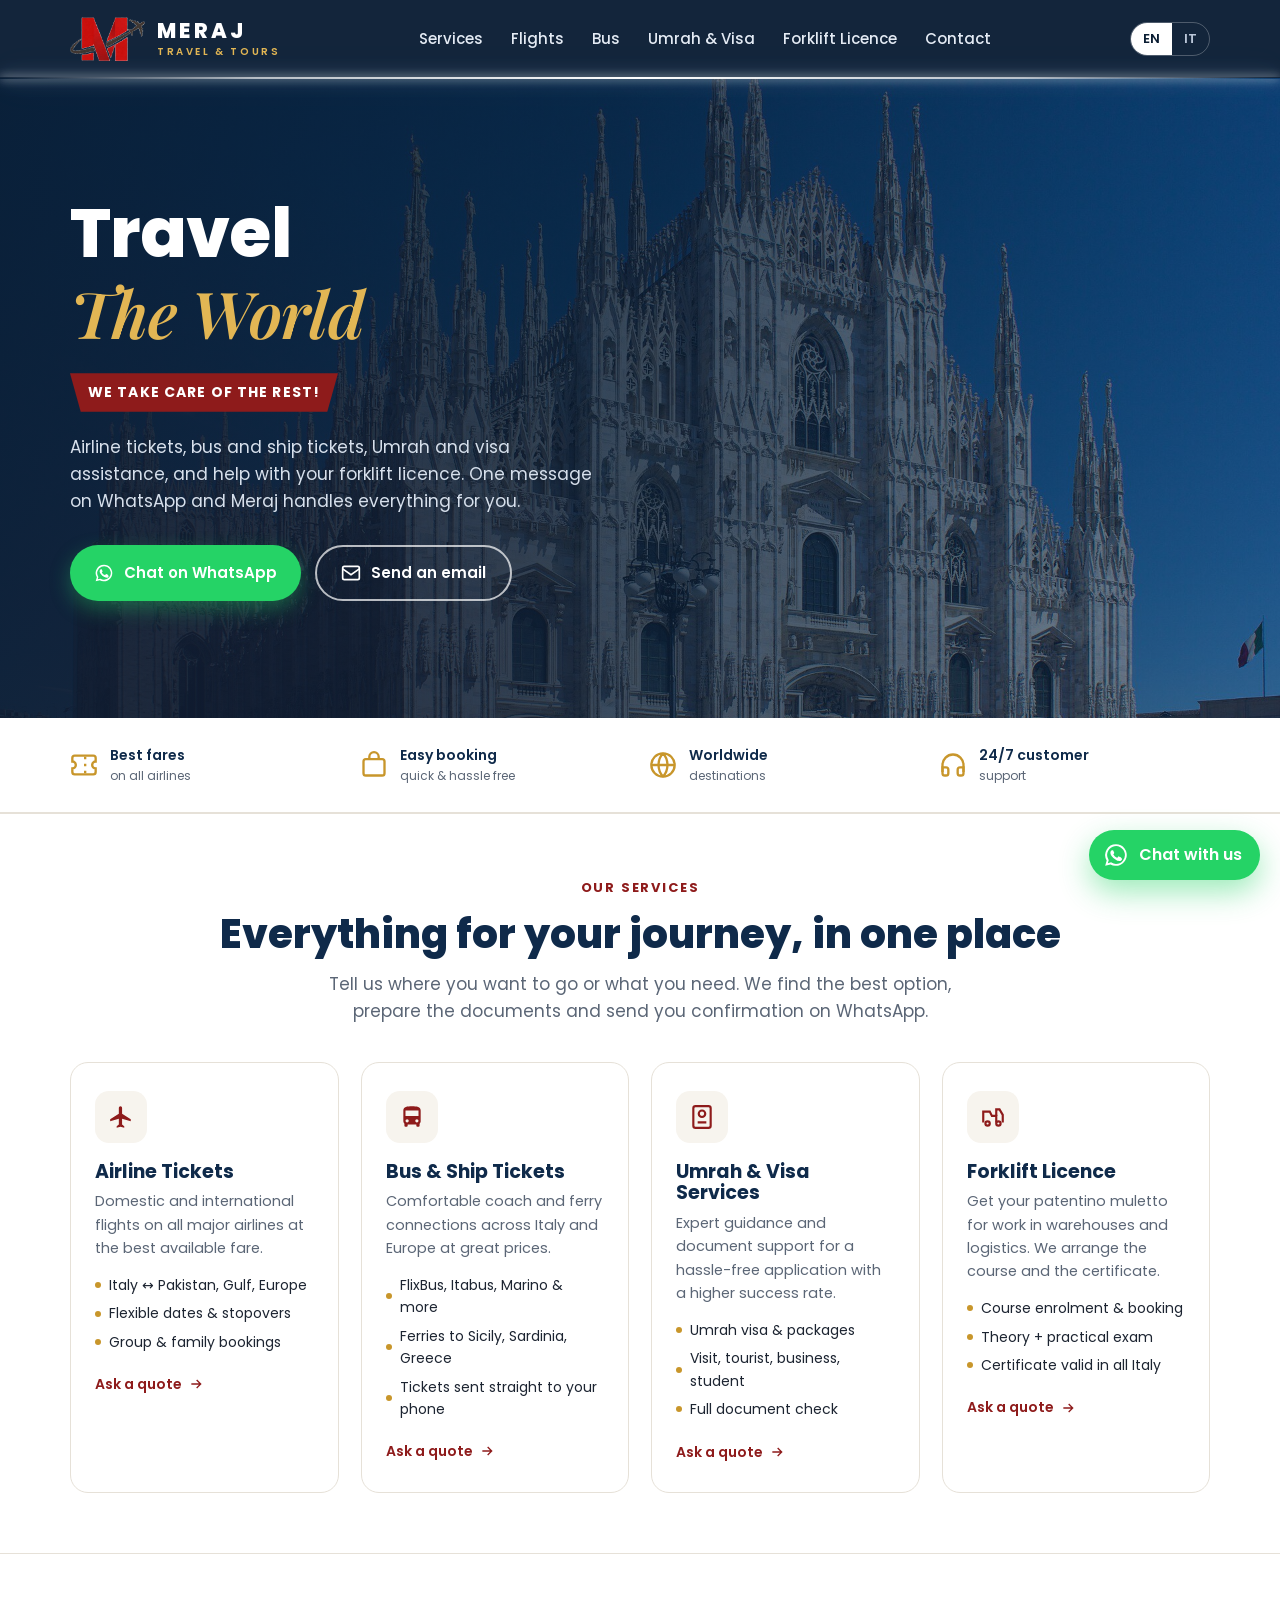
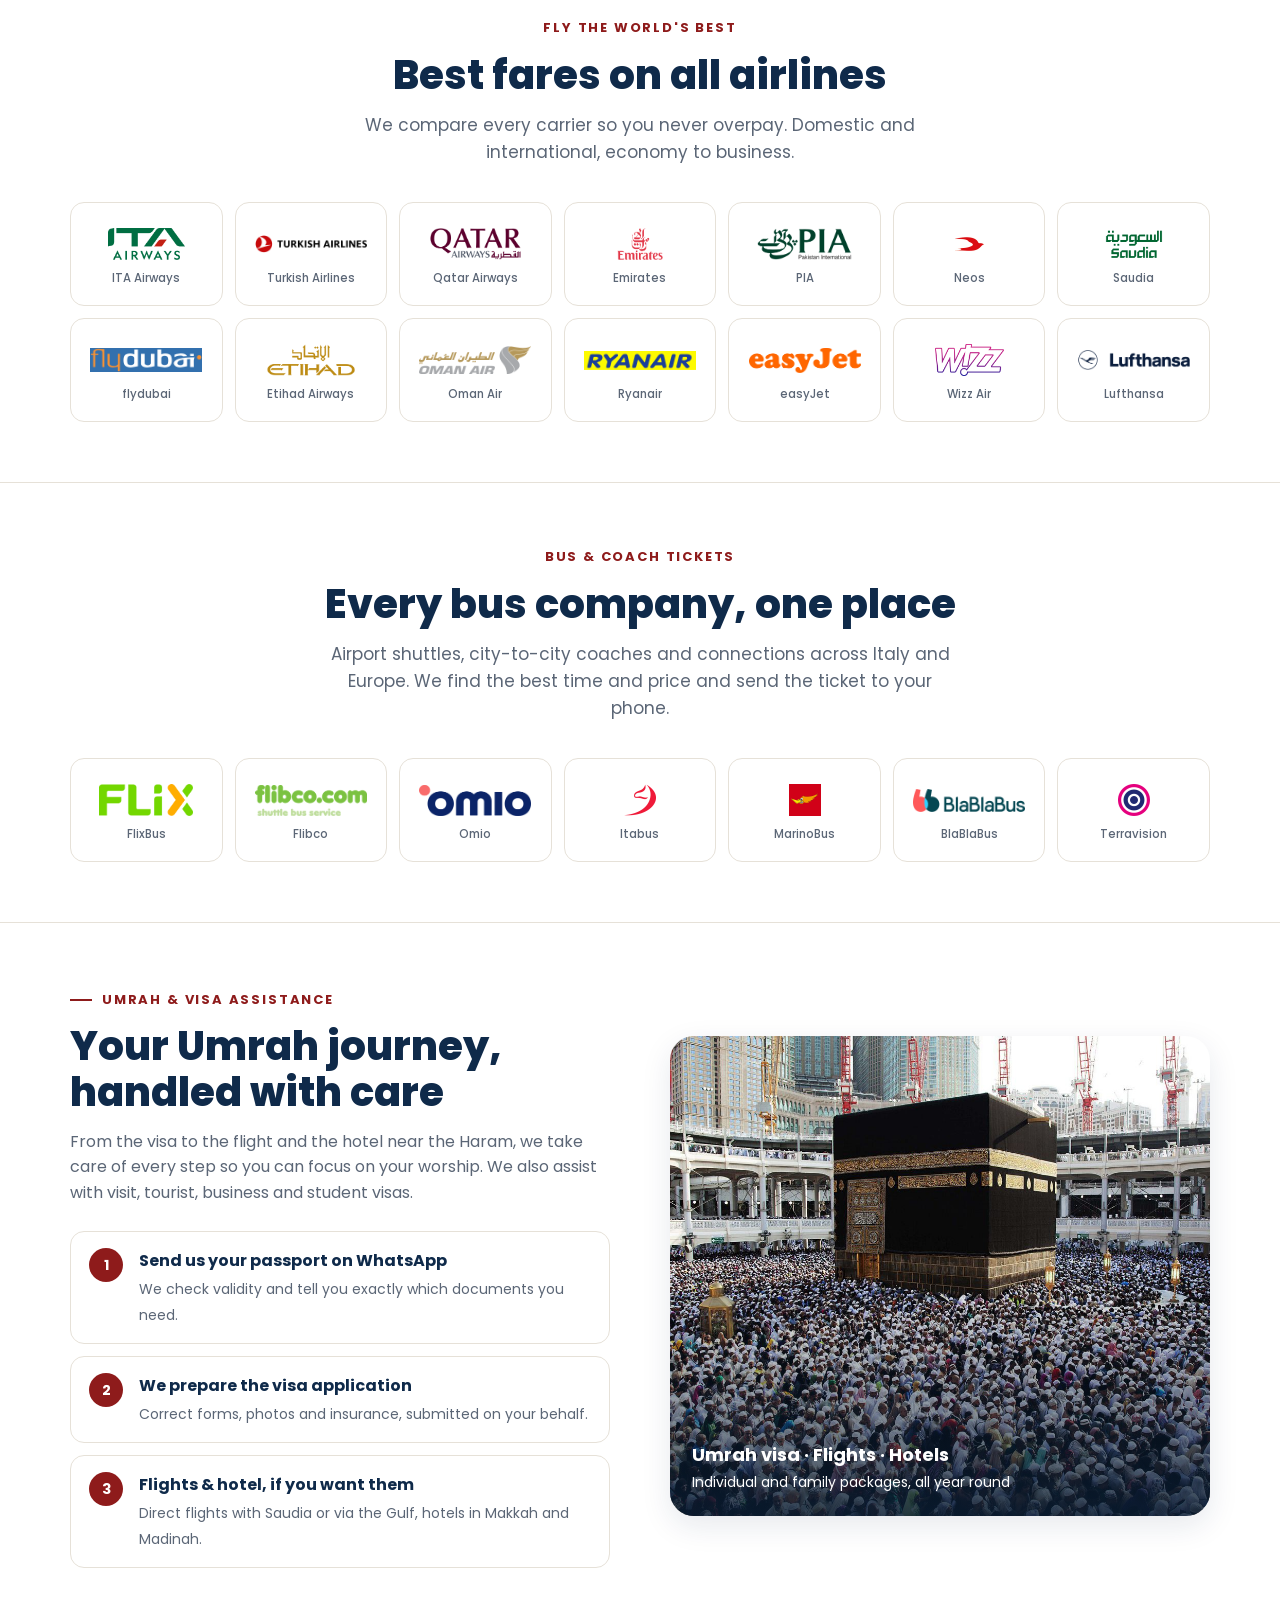
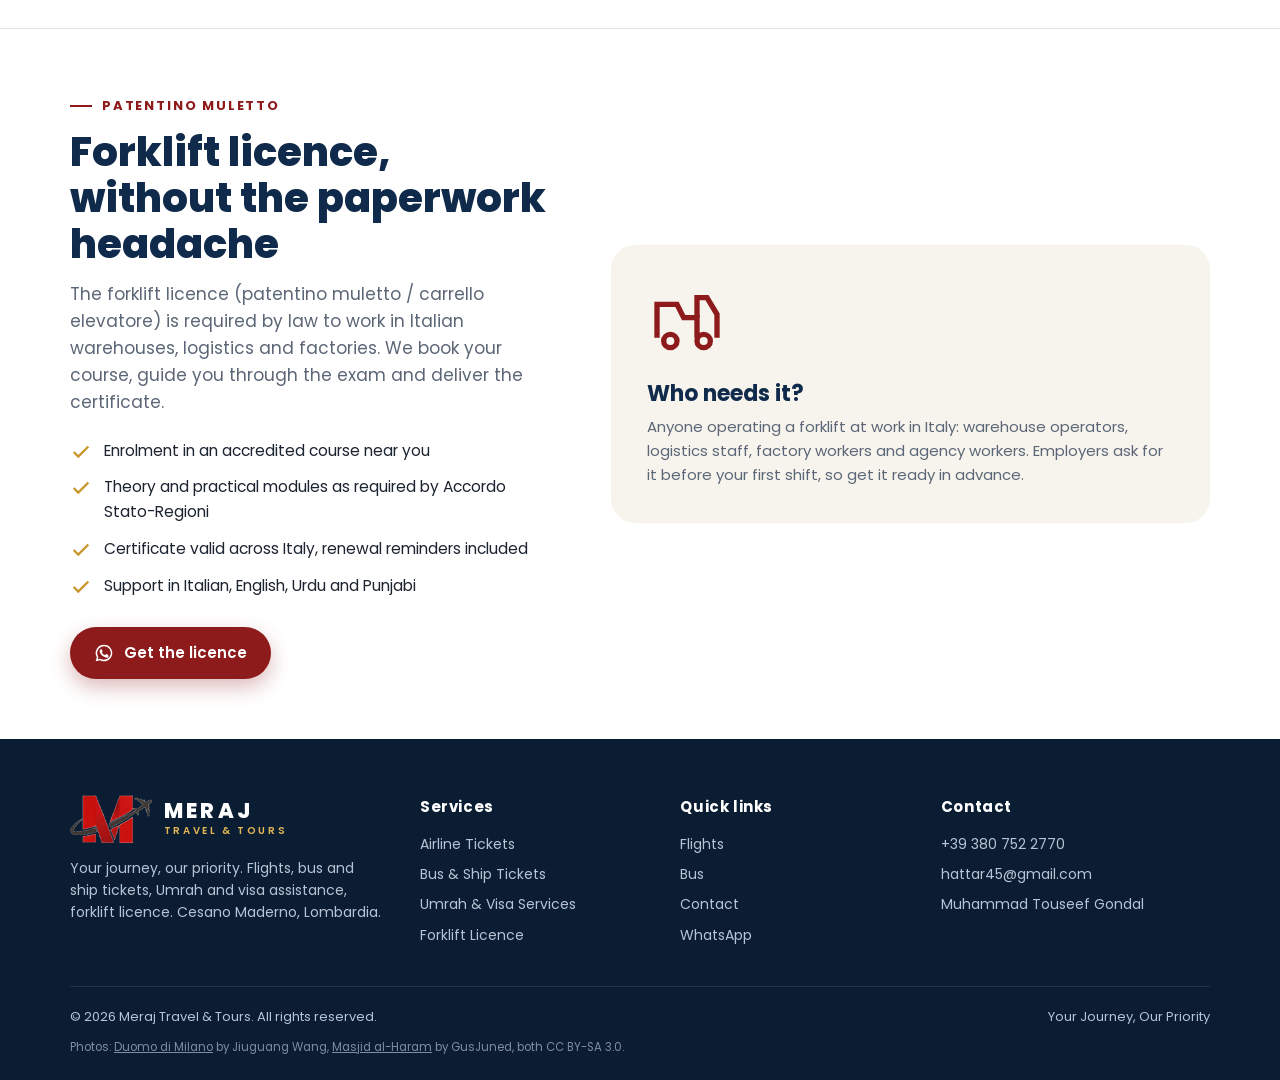
<file: index.html>
<!DOCTYPE html>
<html lang="en">
<head>
  <meta charset="UTF-8">
  <meta name="viewport" content="width=device-width, initial-scale=1.0">
  <meta name="theme-color" content="#0a1d33">
  <title>Meraj Travel &amp; Tours — Flights, Bus Tickets, Visa &amp; Umrah | Cesano Maderno</title>
  <meta name="description" content="Meraj Travel & Tours in Cesano Maderno: airline tickets on all major airlines, bus and ship tickets, Umrah and visa assistance, and help with the forklift licence (patentino muletto). Contact us on WhatsApp.">
  <link rel="icon" type="image/png" href="assets/logo-mark.png?v=2">
  <link rel="preconnect" href="https://fonts.googleapis.com">
  <link rel="preconnect" href="https://fonts.gstatic.com" crossorigin>
  <link href="https://fonts.googleapis.com/css2?family=Poppins:wght@400;500;600;700;800&family=Playfair+Display:ital,wght@1,600;1,700&display=swap" rel="stylesheet">
  <link rel="stylesheet" href="assets/style.css?v=14">
</head>
<body>


  <!-- Nav -->
  <header class="nav">
    <div class="container">
      <a class="brand" href="#top">
        <img src="assets/logo-mark.png?v=2" alt="Meraj Travel & Tours">
        <div class="name"><strong>MERAJ</strong><span>Travel &amp; Tours</span></div>
      </a>
      <nav class="links" id="navLinks">
        <a href="#services" data-i18n="nav.services">Services</a>
        <a href="#flights" data-i18n="nav.flights">Flights</a>
        <a href="#bus" data-i18n="nav.bus">Bus</a>
        <a href="#umrah" data-i18n="nav.umrah">Umrah &amp; Visa</a>
        <a href="#forklift" data-i18n="nav.forklift">Forklift Licence</a>
        <a href="contact.html" data-i18n="nav.contact">Contact</a>
      </nav>
      <div class="nav-right">
        <div class="lang" role="group" aria-label="Language">
          <button type="button" data-lang="en" class="active">EN</button>
          <button type="button" data-lang="it">IT</button>
        </div>
        <button class="menu-btn" id="menuBtn" aria-label="Menu"><span></span><span></span><span></span></button>
      </div>
    </div>
  </header>

  <!-- Hero -->
  <section class="hero" id="top">
    <div class="container">
      <div>
        <h1>
          <span data-i18n="hero.h1a">Travel</span>
          <span class="script" data-i18n="hero.h1b">The World</span>
        </h1>
        <div class="tag" data-i18n="hero.tag">We take care of the rest!</div>
        <p class="sub" data-i18n="hero.sub">Airline tickets, bus and ship tickets, Umrah and visa assistance, and help with your forklift licence. One message on WhatsApp and Meraj handles everything for you.</p>
        <div class="cta">
          <a class="btn btn-wa" href="https://wa.me/393807522770?text=Hello%20Meraj%20Travel%2C%20I%20need%20help%20with" target="_blank" rel="noopener">
            <svg viewBox="0 0 24 24" fill="currentColor"><path d="M12 2a10 10 0 0 0-8.6 15.1L2 22l5-1.3A10 10 0 1 0 12 2zm0 18.2a8.2 8.2 0 0 1-4.2-1.2l-.3-.2-3 .8.8-2.9-.2-.3A8.2 8.2 0 1 1 12 20.2zm4.5-6.1c-.2-.1-1.5-.7-1.7-.8-.2-.1-.4-.1-.6.1l-.8 1c-.1.2-.3.2-.5.1a6.7 6.7 0 0 1-3.3-2.9c-.3-.4.2-.4.7-1.3.1-.2 0-.3 0-.5l-.8-1.8c-.2-.5-.4-.4-.6-.4h-.5a1 1 0 0 0-.7.3 3 3 0 0 0-.9 2.2 5.2 5.2 0 0 0 1.1 2.8 12 12 0 0 0 4.6 4c1.7.7 2.3.8 3.2.7.5-.1 1.5-.6 1.7-1.2.2-.6.2-1.1.1-1.2l-.5-.3z"/></svg>
            <span data-i18n="hero.cta1">Chat on WhatsApp</span>
          </a>
          <a class="btn btn-outline" href="mailto:hattar45@gmail.com">
            <svg viewBox="0 0 24 24" fill="none" stroke="currentColor" stroke-width="2"><rect x="2" y="4" width="20" height="16" rx="2"/><path d="m22 7-10 7L2 7"/></svg>
            <span data-i18n="hero.cta2">Send an email</span>
          </a>
        </div>
      </div>
    </div>
  </section>

  <!-- Trust strip -->
  <div class="trust">
    <div class="container">
      <div class="item"><svg viewBox="0 0 24 24" fill="none" stroke="currentColor" stroke-width="2"><path d="M2 9a3 3 0 0 1 0 6v3a2 2 0 0 0 2 2h16a2 2 0 0 0 2-2v-3a3 3 0 0 1 0-6V6a2 2 0 0 0-2-2H4a2 2 0 0 0-2 2z"/><path d="M13 5v2M13 17v2M13 11v2"/></svg><div data-i18n="trust.1">Best fares<span data-i18n="trust.1s">on all airlines</span></div></div>
      <div class="item"><svg viewBox="0 0 24 24" fill="none" stroke="currentColor" stroke-width="2"><rect x="3" y="7" width="18" height="14" rx="2"/><path d="M8 7V5a4 4 0 0 1 8 0v2"/></svg><div data-i18n="trust.2">Easy booking<span data-i18n="trust.2s">quick &amp; hassle free</span></div></div>
      <div class="item"><svg viewBox="0 0 24 24" fill="none" stroke="currentColor" stroke-width="2"><circle cx="12" cy="12" r="10"/><path d="M2 12h20M12 2a15 15 0 0 1 0 20M12 2a15 15 0 0 0 0 20"/></svg><div data-i18n="trust.3">Worldwide<span data-i18n="trust.3s">destinations</span></div></div>
      <div class="item"><svg viewBox="0 0 24 24" fill="none" stroke="currentColor" stroke-width="2"><path d="M3 18v-6a9 9 0 0 1 18 0v6"/><path d="M21 19a2 2 0 0 1-2 2h-1a2 2 0 0 1-2-2v-3a2 2 0 0 1 2-2h3zM3 19a2 2 0 0 0 2 2h1a2 2 0 0 0 2-2v-3a2 2 0 0 0-2-2H3z"/></svg><div data-i18n="trust.4">24/7 customer<span data-i18n="trust.4s">support</span></div></div>
    </div>
  </div>

  <!-- Services -->
  <section class="services" id="services">
    <div class="container">
      <div class="section-head reveal">
        <span class="eyebrow" data-i18n="services.eyebrow">Our services</span>
        <h2 data-i18n="services.h2">Everything for your journey, in one place</h2>
        <p class="lead" data-i18n="services.lead">Tell us where you want to go or what you need. We find the best option, prepare the documents and send you confirmation on WhatsApp.</p>
      </div>
      <div class="grid cols-4">
        <div class="card reveal">
          <div class="ic"><svg viewBox="0 0 24 24" fill="currentColor"><path d="M21 16v-2l-8-5V3.5a1.5 1.5 0 0 0-3 0V9l-8 5v2l8-2.5V19l-2 1.5V22l3.5-1 3.5 1v-1.5L13 19v-5.5l8 2.5z"/></svg></div>
          <h3 data-i18n="svc.1.t">Airline Tickets</h3>
          <p data-i18n="svc.1.p">Domestic and international flights on all major airlines at the best available fare.</p>
          <ul>
            <li data-i18n="svc.1.l1">Italy ↔ Pakistan, Gulf, Europe</li>
            <li data-i18n="svc.1.l2">Flexible dates &amp; stopovers</li>
            <li data-i18n="svc.1.l3">Group &amp; family bookings</li>
          </ul>
          <a class="link" href="https://wa.me/393807522770?text=Hello%20Meraj%20Travel%2C%20I%20need%20a%20flight%20ticket" target="_blank" rel="noopener"><span data-i18n="svc.ask">Ask a quote</span> <svg viewBox="0 0 24 24" fill="none" stroke="currentColor" stroke-width="2"><path d="M5 12h14M13 6l6 6-6 6"/></svg></a>
        </div>
        <div class="card reveal">
          <div class="ic"><svg viewBox="0 0 24 24" fill="currentColor"><path d="M4 16c0 .9.4 1.7 1 2.2V20a1 1 0 0 0 1 1h1a1 1 0 0 0 1-1v-1h8v1a1 1 0 0 0 1 1h1a1 1 0 0 0 1-1v-1.8c.6-.5 1-1.3 1-2.2V6c0-3.5-3.6-4-8-4S4 2.5 4 6v10zm3.5 1a1.5 1.5 0 1 1 0-3 1.5 1.5 0 0 1 0 3zm9 0a1.5 1.5 0 1 1 0-3 1.5 1.5 0 0 1 0 3zm1.5-6H6V6h12v5z"/></svg></div>
          <h3 data-i18n="svc.2.t">Bus &amp; Ship Tickets</h3>
          <p data-i18n="svc.2.p">Comfortable coach and ferry connections across Italy and Europe at great prices.</p>
          <ul>
            <li data-i18n="svc.2.l1">FlixBus, Itabus, Marino &amp; more</li>
            <li data-i18n="svc.2.l2">Ferries to Sicily, Sardinia, Greece</li>
            <li data-i18n="svc.2.l3">Tickets sent straight to your phone</li>
          </ul>
          <a class="link" href="https://wa.me/393807522770?text=Hello%20Meraj%20Travel%2C%20I%20need%20a%20bus%20ticket" target="_blank" rel="noopener"><span data-i18n="svc.ask">Ask a quote</span> <svg viewBox="0 0 24 24" fill="none" stroke="currentColor" stroke-width="2"><path d="M5 12h14M13 6l6 6-6 6"/></svg></a>
        </div>
        <div class="card reveal">
          <div class="ic"><svg viewBox="0 0 24 24" fill="none" stroke="currentColor" stroke-width="2"><rect x="4" y="2" width="16" height="20" rx="2"/><circle cx="12" cy="9" r="3"/><path d="M8 17h8"/></svg></div>
          <h3 data-i18n="svc.3.t">Umrah &amp; Visa Services</h3>
          <p data-i18n="svc.3.p">Expert guidance and document support for a hassle-free application with a higher success rate.</p>
          <ul>
            <li data-i18n="svc.3.l1">Umrah visa &amp; packages</li>
            <li data-i18n="svc.3.l2">Visit, tourist, business, student</li>
            <li data-i18n="svc.3.l3">Full document check</li>
          </ul>
          <a class="link" href="https://wa.me/393807522770?text=Hello%20Meraj%20Travel%2C%20I%20need%20help%20with%20a%20visa" target="_blank" rel="noopener"><span data-i18n="svc.ask">Ask a quote</span> <svg viewBox="0 0 24 24" fill="none" stroke="currentColor" stroke-width="2"><path d="M5 12h14M13 6l6 6-6 6"/></svg></a>
        </div>
        <div class="card reveal">
          <div class="ic"><svg viewBox="0 0 24 24" fill="none" stroke="currentColor" stroke-width="2"><path d="M3 17V7h6l2 4h4v6"/><path d="M15 11V5h3l3 5v7"/><circle cx="7" cy="18" r="2"/><circle cx="17" cy="18" r="2"/></svg></div>
          <h3 data-i18n="svc.4.t">Forklift Licence</h3>
          <p data-i18n="svc.4.p">Get your patentino muletto for work in warehouses and logistics. We arrange the course and the certificate.</p>
          <ul>
            <li data-i18n="svc.4.l1">Course enrolment &amp; booking</li>
            <li data-i18n="svc.4.l2">Theory + practical exam</li>
            <li data-i18n="svc.4.l3">Certificate valid in all Italy</li>
          </ul>
          <a class="link" href="https://wa.me/393807522770?text=Hello%20Meraj%20Travel%2C%20I%20need%20the%20forklift%20licence%20(patentino%20muletto)" target="_blank" rel="noopener"><span data-i18n="svc.ask">Ask a quote</span> <svg viewBox="0 0 24 24" fill="none" stroke="currentColor" stroke-width="2"><path d="M5 12h14M13 6l6 6-6 6"/></svg></a>
        </div>
      </div>
    </div>
  </section>

  <!-- Airlines -->
  <section class="airlines" id="flights">
    <div class="container">
      <div class="section-head reveal">
        <span class="eyebrow" data-i18n="air.eyebrow">Fly the world's best</span>
        <h2 data-i18n="air.h2">Best fares on all airlines</h2>
        <p class="lead" data-i18n="air.lead">We compare every carrier so you never overpay. Domestic and international, economy to business.</p>
      </div>
      <div class="airline-grid reveal">
        <div class="airline">
          <img src="assets/airlines/ita.png" alt="ITA Airways" loading="lazy">
          <span>ITA Airways</span>
        </div>
        <div class="airline">
          <img src="assets/airlines/turkish.png" alt="Turkish Airlines" loading="lazy">
          <span>Turkish Airlines</span>
        </div>
        <div class="airline">
          <img src="assets/airlines/qatar.png" alt="Qatar Airways" loading="lazy">
          <span>Qatar Airways</span>
        </div>
        <div class="airline">
          <img src="assets/airlines/emirates.png" alt="Emirates" loading="lazy">
          <span>Emirates</span>
        </div>
        <div class="airline">
          <img src="assets/airlines/pia.png" alt="PIA" loading="lazy">
          <span>PIA</span>
        </div>
        <div class="airline">
          <img src="assets/airlines/neos.png" alt="Neos" loading="lazy">
          <span>Neos</span>
        </div>
        <div class="airline">
          <img src="assets/airlines/saudia.png" alt="Saudia" loading="lazy">
          <span>Saudia</span>
        </div>
        <div class="airline">
          <img src="assets/airlines/flydubai.png" alt="flydubai" loading="lazy">
          <span>flydubai</span>
        </div>
        <div class="airline">
          <img src="assets/airlines/etihad.png" alt="Etihad Airways" loading="lazy">
          <span>Etihad Airways</span>
        </div>
        <div class="airline">
          <img src="assets/airlines/omanair.png" alt="Oman Air" loading="lazy">
          <span>Oman Air</span>
        </div>
        <div class="airline">
          <img src="assets/airlines/ryanair.png" alt="Ryanair" loading="lazy">
          <span>Ryanair</span>
        </div>
        <div class="airline">
          <img src="assets/airlines/easyjet.png" alt="easyJet" loading="lazy">
          <span>easyJet</span>
        </div>
        <div class="airline">
          <img src="assets/airlines/wizz.png" alt="Wizz Air" loading="lazy">
          <span>Wizz Air</span>
        </div>
        <div class="airline">
          <img src="assets/airlines/lufthansa.png" alt="Lufthansa" loading="lazy">
          <span>Lufthansa</span>
        </div>
      </div>
    </div>
  </section>

  <!-- Bus -->
  <section class="airlines" id="bus">
    <div class="container">
      <div class="section-head reveal">
        <span class="eyebrow" data-i18n="bus.eyebrow">Bus &amp; coach tickets</span>
        <h2 data-i18n="bus.h2">Every bus company, one place</h2>
        <p class="lead" data-i18n="bus.lead">Airport shuttles, city-to-city coaches and connections across Italy and Europe. We find the best time and price and send the ticket to your phone.</p>
      </div>
      <div class="airline-grid reveal">
        <div class="airline">
          <img src="assets/bus/flixbus.png" alt="FlixBus" loading="lazy">
          <span>FlixBus</span>
        </div>
        <div class="airline">
          <img src="assets/bus/flibco.png" alt="Flibco" loading="lazy">
          <span>Flibco</span>
        </div>
        <div class="airline">
          <img src="assets/bus/omio.png" alt="Omio" loading="lazy">
          <span>Omio</span>
        </div>
        <div class="airline">
          <img src="assets/bus/itabus.png" alt="Itabus" loading="lazy">
          <span>Itabus</span>
        </div>
        <div class="airline">
          <img src="assets/bus/marino.png" alt="MarinoBus" loading="lazy">
          <span>MarinoBus</span>
        </div>
        <div class="airline">
          <img src="assets/bus/blablacar.png" alt="BlaBlaBus" loading="lazy">
          <span>BlaBlaBus</span>
        </div>
        <div class="airline">
          <img src="assets/bus/terravision.png" alt="Terravision" loading="lazy">
          <span>Terravision</span>
        </div>
      </div>
    </div>
  </section>

  <!-- Umrah feature -->
  <section class="feature" id="umrah">
    <div class="container">
      <div class="reveal">
        <span class="eyebrow" data-i18n="umrah.eyebrow">Umrah &amp; visa assistance</span>
        <h2 data-i18n="umrah.h2">Your Umrah journey, handled with care</h2>
        <p data-i18n="umrah.p">From the visa to the flight and the hotel near the Haram, we take care of every step so you can focus on your worship. We also assist with visit, tourist, business and student visas.</p>
        <div class="steps">
          <div class="step"><div class="n">1</div><div><strong data-i18n="umrah.s1t">Send us your passport on WhatsApp</strong><span data-i18n="umrah.s1s">We check validity and tell you exactly which documents you need.</span></div></div>
          <div class="step"><div class="n">2</div><div><strong data-i18n="umrah.s2t">We prepare the visa application</strong><span data-i18n="umrah.s2s">Correct forms, photos and insurance, submitted on your behalf.</span></div></div>
          <div class="step"><div class="n">3</div><div><strong data-i18n="umrah.s3t">Flights &amp; hotel, if you want them</strong><span data-i18n="umrah.s3s">Direct flights with Saudia or via the Gulf, hotels in Makkah and Madinah.</span></div></div>
        </div>
      </div>
      <div class="art reveal">
        <div class="label"><strong data-i18n="umrah.art.t">Umrah visa · Flights · Hotels</strong><span data-i18n="umrah.art.s">Individual and family packages, all year round</span></div>
      </div>
    </div>
  </section>

  <!-- Forklift -->
  <section class="forklift" id="forklift">
    <div class="container">
      <div class="reveal">
        <span class="eyebrow" data-i18n="fork.eyebrow">Patentino muletto</span>
        <h2 data-i18n="fork.h2">Forklift licence, without the paperwork headache</h2>
        <p class="lead" data-i18n="fork.lead">The forklift licence (patentino muletto / carrello elevatore) is required by law to work in Italian warehouses, logistics and factories. We book your course, guide you through the exam and deliver the certificate.</p>
        <ul class="checks">
          <li><svg viewBox="0 0 24 24" fill="none" stroke="currentColor" stroke-width="2.5"><path d="M20 6 9 17l-5-5"/></svg><span data-i18n="fork.c1">Enrolment in an accredited course near you</span></li>
          <li><svg viewBox="0 0 24 24" fill="none" stroke="currentColor" stroke-width="2.5"><path d="M20 6 9 17l-5-5"/></svg><span data-i18n="fork.c2">Theory and practical modules as required by Accordo Stato-Regioni</span></li>
          <li><svg viewBox="0 0 24 24" fill="none" stroke="currentColor" stroke-width="2.5"><path d="M20 6 9 17l-5-5"/></svg><span data-i18n="fork.c3">Certificate valid across Italy, renewal reminders included</span></li>
          <li><svg viewBox="0 0 24 24" fill="none" stroke="currentColor" stroke-width="2.5"><path d="M20 6 9 17l-5-5"/></svg><span data-i18n="fork.c4">Support in Italian, English, Urdu and Punjabi</span></li>
        </ul>
        <a class="btn btn-maroon" href="https://wa.me/393807522770?text=Hello%20Meraj%20Travel%2C%20I%20need%20the%20forklift%20licence%20(patentino%20muletto)" target="_blank" rel="noopener">
          <svg viewBox="0 0 24 24" fill="currentColor"><path d="M12 2a10 10 0 0 0-8.6 15.1L2 22l5-1.3A10 10 0 1 0 12 2zm0 18.2a8.2 8.2 0 0 1-4.2-1.2l-.3-.2-3 .8.8-2.9-.2-.3A8.2 8.2 0 1 1 12 20.2zm4.5-6.1c-.2-.1-1.5-.7-1.7-.8-.2-.1-.4-.1-.6.1l-.8 1c-.1.2-.3.2-.5.1a6.7 6.7 0 0 1-3.3-2.9c-.3-.4.2-.4.7-1.3.1-.2 0-.3 0-.5l-.8-1.8c-.2-.5-.4-.4-.6-.4h-.5a1 1 0 0 0-.7.3 3 3 0 0 0-.9 2.2 5.2 5.2 0 0 0 1.1 2.8 12 12 0 0 0 4.6 4c1.7.7 2.3.8 3.2.7.5-.1 1.5-.6 1.7-1.2.2-.6.2-1.1.1-1.2l-.5-.3z"/></svg>
          <span data-i18n="fork.cta">Get the licence</span>
        </a>
      </div>
      <div class="box reveal">
        <div class="big"><svg viewBox="0 0 24 24" fill="none" stroke="currentColor" stroke-width="1.6"><path d="M3 17V7h6l2 4h4v6"/><path d="M15 11V5h3l3 5v7"/><circle cx="7" cy="18" r="2"/><circle cx="17" cy="18" r="2"/></svg></div>
        <h3 data-i18n="fork.box.t">Who needs it?</h3>
        <p data-i18n="fork.box.p">Anyone operating a forklift at work in Italy: warehouse operators, logistics staff, factory workers and agency workers. Employers ask for it before your first shift, so get it ready in advance.</p>
      </div>
    </div>
  </section>




  <!-- Footer -->
  <footer>
    <div class="container">
      <div class="cols">
        <div>
          <a class="brand" href="#top">
            <img src="assets/logo-mark.png?v=2" alt="Meraj Travel & Tours">
            <div class="name"><strong>MERAJ</strong><span>Travel &amp; Tours</span></div>
          </a>
          <p class="about" data-i18n="footer.about">Your journey, our priority. Flights, bus and ship tickets, Umrah and visa assistance, forklift licence. Cesano Maderno, Lombardia.</p>
        </div>
        <div>
          <h4 data-i18n="footer.services">Services</h4>
          <ul>
            <li><a href="#services" data-i18n="svc.1.t">Airline Tickets</a></li>
            <li><a href="#services" data-i18n="svc.2.t">Bus &amp; Ship Tickets</a></li>
            <li><a href="#umrah" data-i18n="svc.3.t">Umrah &amp; Visa Services</a></li>
            <li><a href="#forklift" data-i18n="svc.4.t">Forklift Licence</a></li>
          </ul>
        </div>
        <div>
          <h4 data-i18n="footer.links">Quick links</h4>
          <ul>
            <li><a href="#flights" data-i18n="nav.flights">Flights</a></li>
            <li><a href="#bus" data-i18n="nav.bus">Bus</a></li>
            <li><a href="contact.html" data-i18n="nav.contact">Contact</a></li>
            <li><a href="https://wa.me/393807522770" target="_blank" rel="noopener">WhatsApp</a></li>
          </ul>
        </div>
        <div>
          <h4 data-i18n="footer.contact">Contact</h4>
          <ul>
            <li><a href="tel:+393807522770">+39 380 752 2770</a></li>
            <li><a href="mailto:hattar45@gmail.com">hattar45@gmail.com</a></li>
            <li>Muhammad Touseef Gondal</li>
          </ul>
        </div>
      </div>
      <div class="bottom">
        <span>© <span id="year"></span> Meraj Travel &amp; Tours. <span data-i18n="footer.rights">All rights reserved.</span></span>
        <span data-i18n="footer.tag">Your Journey, Our Priority</span>
      </div>
      <p class="credits">Photos: <a href="https://commons.wikimedia.org/wiki/File:Milan_Cathedral_from_Piazza_del_Duomo.jpg" target="_blank" rel="noopener">Duomo di Milano</a> by Jiuguang Wang, <a href="https://commons.wikimedia.org/wiki/File:Kaaba,_Masjid_Al-Haram,_Mecca,_Saudi_Arabia_-_panoramio.jpg" target="_blank" rel="noopener">Masjid al-Haram</a> by GusJuned, both CC BY-SA 3.0.</p>
    </div>
  </footer>

  <!-- Floating WhatsApp -->
  <a class="fab" href="https://wa.me/393807522770?text=Hello%20Meraj%20Travel%2C%20I%20need%20help%20with" target="_blank" rel="noopener" aria-label="Chat on WhatsApp">
    <svg viewBox="0 0 24 24" fill="currentColor"><path d="M12 2a10 10 0 0 0-8.6 15.1L2 22l5-1.3A10 10 0 1 0 12 2zm0 18.2a8.2 8.2 0 0 1-4.2-1.2l-.3-.2-3 .8.8-2.9-.2-.3A8.2 8.2 0 1 1 12 20.2zm4.5-6.1c-.2-.1-1.5-.7-1.7-.8-.2-.1-.4-.1-.6.1l-.8 1c-.1.2-.3.2-.5.1a6.7 6.7 0 0 1-3.3-2.9c-.3-.4.2-.4.7-1.3.1-.2 0-.3 0-.5l-.8-1.8c-.2-.5-.4-.4-.6-.4h-.5a1 1 0 0 0-.7.3 3 3 0 0 0-.9 2.2 5.2 5.2 0 0 0 1.1 2.8 12 12 0 0 0 4.6 4c1.7.7 2.3.8 3.2.7.5-.1 1.5-.6 1.7-1.2.2-.6.2-1.1.1-1.2l-.5-.3z"/></svg>
    <span data-i18n="fab">Chat with us</span>
  </a>

  <script src="assets/main.js?v=6"></script>
</body>
</html>
</file>
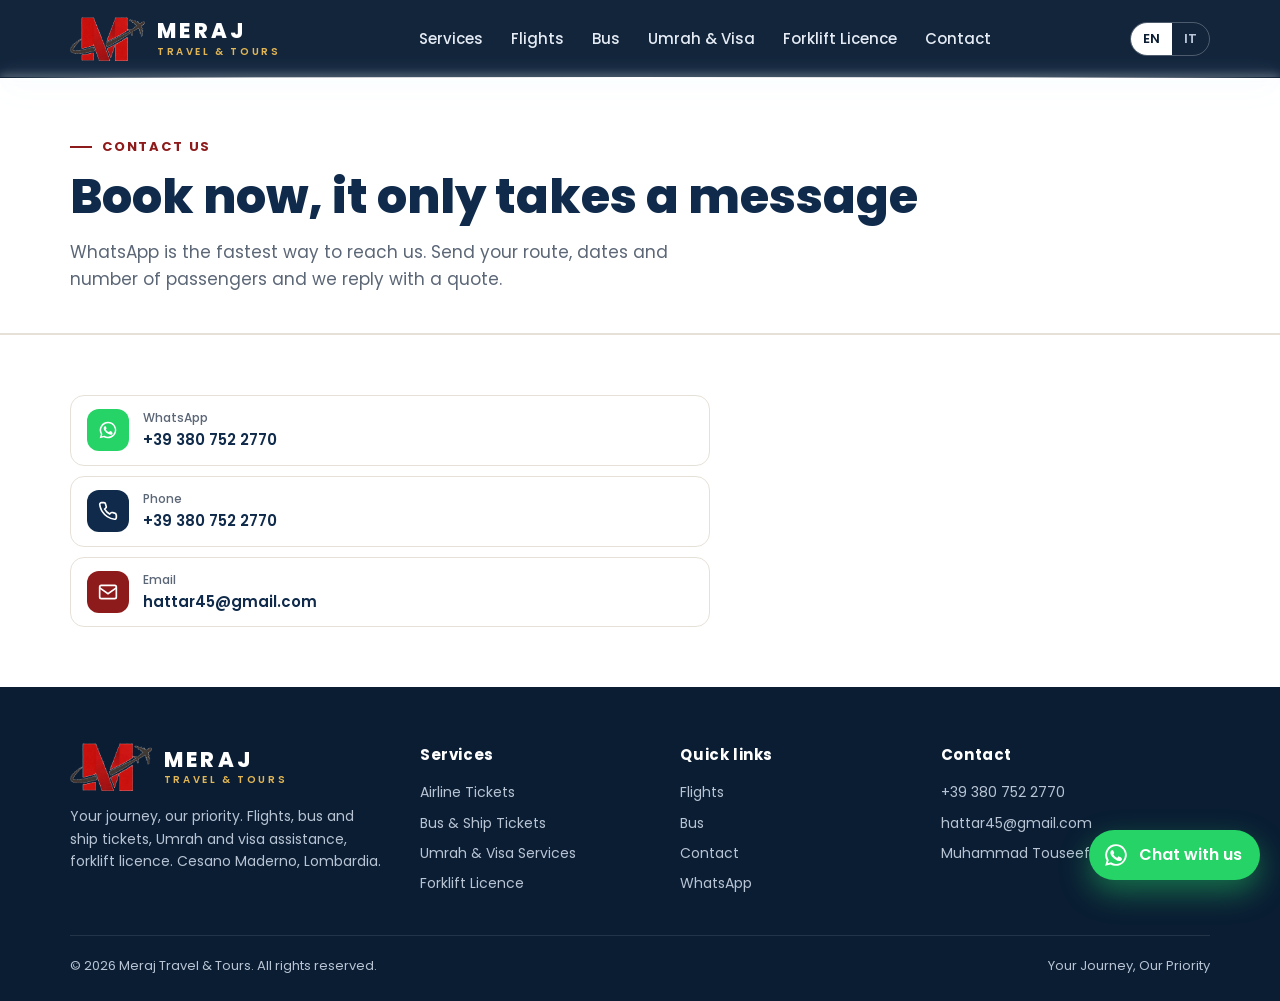
<file: contact.html>
<!DOCTYPE html>
<html lang="en">
<head>
  <meta charset="UTF-8">
  <meta name="viewport" content="width=device-width, initial-scale=1.0">
  <meta name="theme-color" content="#0a1d33">
  <title>Contact — Meraj Travel &amp; Tours | Cesano Maderno</title>
  <meta name="description" content="Contact Meraj Travel & Tours in Cesano Maderno: WhatsApp, phone and email.">
  <link rel="icon" type="image/png" href="assets/logo-mark.png?v=2">
  <link rel="preconnect" href="https://fonts.googleapis.com">
  <link rel="preconnect" href="https://fonts.gstatic.com" crossorigin>
  <link href="https://fonts.googleapis.com/css2?family=Poppins:wght@400;500;600;700;800&family=Playfair+Display:ital,wght@1,600;1,700&display=swap" rel="stylesheet">
  <link rel="stylesheet" href="assets/style.css?v=14">
</head>
<body>


  <!-- Nav -->
  <header class="nav">
    <div class="container">
      <a class="brand" href="index.html">
        <img src="assets/logo-mark.png?v=2" alt="Meraj Travel & Tours">
        <div class="name"><strong>MERAJ</strong><span>Travel &amp; Tours</span></div>
      </a>
      <nav class="links" id="navLinks">
        <a href="index.html#services" data-i18n="nav.services">Services</a>
        <a href="index.html#flights" data-i18n="nav.flights">Flights</a>
        <a href="index.html#bus" data-i18n="nav.bus">Bus</a>
        <a href="index.html#umrah" data-i18n="nav.umrah">Umrah &amp; Visa</a>
        <a href="index.html#forklift" data-i18n="nav.forklift">Forklift Licence</a>
        <a href="contact.html" data-i18n="nav.contact">Contact</a>
      </nav>
      <div class="nav-right">
        <div class="lang" role="group" aria-label="Language">
          <button type="button" data-lang="en" class="active">EN</button>
          <button type="button" data-lang="it">IT</button>
        </div>
        <button class="menu-btn" id="menuBtn" aria-label="Menu"><span></span><span></span><span></span></button>
      </div>
    </div>
  </header>

  <!-- Page header -->
  <section class="page-head">
    <div class="container">
      <span class="eyebrow" data-i18n="contact.eyebrow">Contact us</span>
      <h1 data-i18n="contact.h2">Book now, it only takes a message</h1>
      <p class="lead" data-i18n="contact.lead">WhatsApp is the fastest way to reach us. Send your route, dates and number of passengers and we reply with a quote.</p>
    </div>
  </section>

  <!-- Contact -->
  <section class="contact" id="contact">
    <div class="container">
      <div class="reveal">
        <div class="contact-cards">
          <a class="ccard" href="https://wa.me/393807522770?text=Hello%20Meraj%20Travel%2C%20I%20need%20help%20with" target="_blank" rel="noopener">
            <div class="ic wa"><svg viewBox="0 0 24 24" fill="currentColor"><path d="M12 2a10 10 0 0 0-8.6 15.1L2 22l5-1.3A10 10 0 1 0 12 2zm0 18.2a8.2 8.2 0 0 1-4.2-1.2l-.3-.2-3 .8.8-2.9-.2-.3A8.2 8.2 0 1 1 12 20.2zm4.5-6.1c-.2-.1-1.5-.7-1.7-.8-.2-.1-.4-.1-.6.1l-.8 1c-.1.2-.3.2-.5.1a6.7 6.7 0 0 1-3.3-2.9c-.3-.4.2-.4.7-1.3.1-.2 0-.3 0-.5l-.8-1.8c-.2-.5-.4-.4-.6-.4h-.5a1 1 0 0 0-.7.3 3 3 0 0 0-.9 2.2 5.2 5.2 0 0 0 1.1 2.8 12 12 0 0 0 4.6 4c1.7.7 2.3.8 3.2.7.5-.1 1.5-.6 1.7-1.2.2-.6.2-1.1.1-1.2l-.5-.3z"/></svg></div>
            <div><strong>WhatsApp</strong><span>+39 380 752 2770</span></div>
          </a>
          <a class="ccard" href="tel:+393807522770">
            <div class="ic ph"><svg viewBox="0 0 24 24" fill="none" stroke="currentColor" stroke-width="2"><path d="M22 16.9v3a2 2 0 0 1-2.2 2 19.8 19.8 0 0 1-8.6-3.1 19.5 19.5 0 0 1-6-6A19.8 19.8 0 0 1 2.1 4.2 2 2 0 0 1 4.1 2h3a2 2 0 0 1 2 1.7c.1.9.4 1.8.7 2.6a2 2 0 0 1-.5 2.1L8 9.7a16 16 0 0 0 6 6l1.3-1.3a2 2 0 0 1 2.1-.5c.8.3 1.7.6 2.6.7a2 2 0 0 1 1.7 2z"/></svg></div>
            <div><strong data-i18n="contact.phone">Phone</strong><span>+39 380 752 2770</span></div>
          </a>
          <a class="ccard" href="mailto:hattar45@gmail.com">
            <div class="ic em"><svg viewBox="0 0 24 24" fill="none" stroke="currentColor" stroke-width="2"><rect x="2" y="4" width="20" height="16" rx="2"/><path d="m22 7-10 7L2 7"/></svg></div>
            <div><strong>Email</strong><span>hattar45@gmail.com</span></div>
          </a>
        </div>
      </div>
    </div>
  </section>

  <!-- Footer -->
  <footer>
    <div class="container">
      <div class="cols">
        <div>
          <a class="brand" href="index.html">
            <img src="assets/logo-mark.png?v=2" alt="Meraj Travel & Tours">
            <div class="name"><strong>MERAJ</strong><span>Travel &amp; Tours</span></div>
          </a>
          <p class="about" data-i18n="footer.about">Your journey, our priority. Flights, bus and ship tickets, Umrah and visa assistance, forklift licence. Cesano Maderno, Lombardia.</p>
        </div>
        <div>
          <h4 data-i18n="footer.services">Services</h4>
          <ul>
            <li><a href="index.html#services" data-i18n="svc.1.t">Airline Tickets</a></li>
            <li><a href="index.html#services" data-i18n="svc.2.t">Bus &amp; Ship Tickets</a></li>
            <li><a href="index.html#umrah" data-i18n="svc.3.t">Umrah &amp; Visa Services</a></li>
            <li><a href="index.html#forklift" data-i18n="svc.4.t">Forklift Licence</a></li>
          </ul>
        </div>
        <div>
          <h4 data-i18n="footer.links">Quick links</h4>
          <ul>
            <li><a href="index.html#flights" data-i18n="nav.flights">Flights</a></li>
            <li><a href="index.html#bus" data-i18n="nav.bus">Bus</a></li>
            <li><a href="contact.html" data-i18n="nav.contact">Contact</a></li>
            <li><a href="https://wa.me/393807522770" target="_blank" rel="noopener">WhatsApp</a></li>
          </ul>
        </div>
        <div>
          <h4 data-i18n="footer.contact">Contact</h4>
          <ul>
            <li><a href="tel:+393807522770">+39 380 752 2770</a></li>
            <li><a href="mailto:hattar45@gmail.com">hattar45@gmail.com</a></li>
            <li>Muhammad Touseef Gondal</li>
          </ul>
        </div>
      </div>
      <div class="bottom">
        <span>© <span id="year"></span> Meraj Travel &amp; Tours. <span data-i18n="footer.rights">All rights reserved.</span></span>
        <span data-i18n="footer.tag">Your Journey, Our Priority</span>
      </div>
    </div>
  </footer>

  <!-- Floating WhatsApp -->
  <a class="fab" href="https://wa.me/393807522770?text=Hello%20Meraj%20Travel%2C%20I%20need%20help%20with" target="_blank" rel="noopener" aria-label="Chat on WhatsApp">
    <svg viewBox="0 0 24 24" fill="currentColor"><path d="M12 2a10 10 0 0 0-8.6 15.1L2 22l5-1.3A10 10 0 1 0 12 2zm0 18.2a8.2 8.2 0 0 1-4.2-1.2l-.3-.2-3 .8.8-2.9-.2-.3A8.2 8.2 0 1 1 12 20.2zm4.5-6.1c-.2-.1-1.5-.7-1.7-.8-.2-.1-.4-.1-.6.1l-.8 1c-.1.2-.3.2-.5.1a6.7 6.7 0 0 1-3.3-2.9c-.3-.4.2-.4.7-1.3.1-.2 0-.3 0-.5l-.8-1.8c-.2-.5-.4-.4-.6-.4h-.5a1 1 0 0 0-.7.3 3 3 0 0 0-.9 2.2 5.2 5.2 0 0 0 1.1 2.8 12 12 0 0 0 4.6 4c1.7.7 2.3.8 3.2.7.5-.1 1.5-.6 1.7-1.2.2-.6.2-1.1.1-1.2l-.5-.3z"/></svg>
    <span data-i18n="fab">Chat with us</span>
  </a>

  <script src="assets/main.js?v=6"></script>
</body>
</html>
</file>
<file: assets/style.css>
:root {
  --maroon: #8e1b1b;
  --maroon-dark: #6f1212;
  --navy: #0f2a4a;
  --navy-dark: #0a1d33;
  --gold: #c8962b;
  --gold-light: #e2b654;
  --cream: #f7f4ee;
  --white: #ffffff;
  --text: #1c2431;
  --muted: #5b6676;
  --line: #e6e1d8;
  --whatsapp: #25d366;
  --radius: 18px;
  --shadow: 0 10px 30px rgba(15, 42, 74, 0.10);
}
* { box-sizing: border-box; margin: 0; padding: 0; }
html { scroll-behavior: smooth; }
body {
  font-family: 'Poppins', system-ui, -apple-system, sans-serif;
  color: var(--text);
  background: var(--white);
  line-height: 1.6;
  -webkit-font-smoothing: antialiased;
}
img { max-width: 100%; display: block; }
a { color: inherit; text-decoration: none; }
.container { width: min(1140px, 100% - 32px); margin-inline: auto; }
.script { font-family: 'Playfair Display', Georgia, serif; font-style: italic; font-weight: 600; color: var(--gold-light); }
.eyebrow {
  display: inline-flex; align-items: center; gap: 10px;
  font-size: 13px; font-weight: 700; letter-spacing: .14em; text-transform: uppercase; color: var(--maroon);
}
.eyebrow::before { content: ""; width: 22px; height: 2px; background: var(--maroon); }
h1, h2, h3 { line-height: 1.15; color: var(--navy); }
h2 { font-size: clamp(28px, 4vw, 40px); font-weight: 800; margin: 12px 0 14px; }
.lead { color: var(--muted); font-size: 17px; max-width: 640px; }
section { padding: 60px 0; }
section + section, .trust + section { border-top: 1px solid var(--line); }

/* Buttons */
.btn {
  display: inline-flex; align-items: center; gap: 10px;
  padding: 14px 24px; border-radius: 999px; font-weight: 600; font-size: 15px;
  transition: transform .15s ease, box-shadow .15s ease, background .15s ease;
  white-space: nowrap;
}
.btn:hover { transform: translateY(-2px); }
.btn svg { width: 20px; height: 20px; flex: none; }
.btn-wa { background: var(--whatsapp); color: #fff; box-shadow: 0 8px 20px rgba(37, 211, 102, .35); }
.btn-wa:hover { background: #1fb858; }
.btn-maroon { background: var(--maroon); color: #fff; box-shadow: 0 8px 20px rgba(142, 27, 27, .3); }
.btn-maroon:hover { background: var(--maroon-dark); }
.btn-outline { border: 2px solid rgba(255,255,255,.7); color: #fff; }
.btn-outline:hover { background: rgba(255,255,255,.12); }
.btn-ghost { border: 2px solid var(--navy); color: var(--navy); }
.btn-ghost:hover { background: var(--navy); color: #fff; }

/* Nav */
header.nav { position: sticky; top: 0; z-index: 50; background: rgba(10,29,51,.96); backdrop-filter: blur(10px); }
header.nav::after {
  content: ""; position: absolute; left: 0; right: 0; bottom: -1px; height: 2px;
  background: linear-gradient(90deg, transparent 0%, rgba(255,255,255,.7) 20%, #fff 50%, rgba(255,255,255,.7) 80%, transparent 100%);
  box-shadow: 0 0 8px rgba(255,255,255,.9), 0 0 18px rgba(200,225,255,.6), 0 0 36px rgba(200,225,255,.3);
}
.nav .container { display: flex; align-items: center; justify-content: space-between; height: 78px; gap: 20px; }
.brand { display: flex; align-items: center; gap: 12px; }
.brand img { height: 44px; width: auto; filter: brightness(1.35) saturate(1.1); }
.brand .name { line-height: 1.05; }
.brand .name strong { display: block; font-size: 21px; letter-spacing: .16em; color: #fff; font-weight: 800; }
.brand .name span { font-size: 10px; letter-spacing: .26em; text-transform: uppercase; color: var(--gold-light); font-weight: 600; }
nav.links { display: flex; gap: 28px; font-weight: 500; font-size: 15px; }
nav.links a { color: #e4ebf4; position: relative; }
nav.links a:hover { color: #fff; }
nav.links a::after { content: ""; position: absolute; left: 0; bottom: -6px; width: 0; height: 2px; background: var(--gold); transition: width .2s; }
nav.links a:hover::after { width: 100%; }
.nav-right { display: flex; align-items: center; gap: 12px; }
.lang { display: inline-flex; border: 1.5px solid rgba(255,255,255,.25); border-radius: 999px; overflow: hidden; }
.lang button { background: none; border: 0; padding: 6px 12px; font: inherit; font-size: 13px; font-weight: 600; color: #b9c6d8; cursor: pointer; }
.lang button.active { background: #fff; color: var(--navy-dark); }
.menu-btn { display: none; background: none; border: 0; cursor: pointer; padding: 6px; }
.menu-btn span { display: block; width: 24px; height: 2.5px; background: #fff; margin: 5px 0; border-radius: 2px; }

/* Hero */
.hero {
  position: relative; overflow: hidden; color: #fff; padding: 0;
  background:
    url("duomo.jpg") center 35% / cover no-repeat,
    var(--navy-dark);
}
.hero::before {
  content: ""; position: absolute; inset: 0;
  background:
    linear-gradient(100deg, rgba(10,29,51,.94) 0%, rgba(10,29,51,.82) 45%, rgba(15,42,74,.55) 100%),
    radial-gradient(circle at 10% 90%, rgba(142,27,27,.45), transparent 40%);
}
.hero .container { position: relative; display: grid; grid-template-columns: minmax(0, 640px); align-items: center; min-height: 640px; padding-block: 90px; }
.hero h1 { color: #fff; margin-top: 0; font-size: clamp(40px, 6vw, 68px); font-weight: 800; letter-spacing: -.01em; }
.hero h1 .script { font-size: .95em; display: block; margin: 2px 0 10px; letter-spacing: -.01em; }
.hero .tag { display: inline-block; background: var(--maroon); padding: 8px 18px; font-weight: 700; letter-spacing: .08em; text-transform: uppercase; font-size: 14px; margin-top: 14px; clip-path: polygon(0 0, 100% 0, 96% 100%, 4% 100%); }
.hero p.sub { margin: 22px 0 30px; font-size: 17px; color: #d7e0ec; max-width: 540px; }
.hero .cta { display: flex; gap: 14px; flex-wrap: wrap; }
/* Trust strip */
.trust { background: #fff; padding: 26px 0; border-bottom: 1px solid var(--line); }
.trust .container { display: grid; grid-template-columns: repeat(4, 1fr); gap: 18px; }
.trust .item { display: flex; align-items: center; gap: 12px; font-size: 14px; font-weight: 600; color: var(--navy); }
.trust .item svg { width: 28px; height: 28px; color: var(--gold); flex: none; }
.trust .item span { font-weight: 400; color: var(--muted); display: block; font-size: 12px; }

/* Services */
.services { background: #fff; }
.section-head { text-align: center; margin-bottom: 36px; }
.section-head .eyebrow::before, .airlines .eyebrow::before { display: none; }
.section-head .lead { margin-inline: auto; }
.grid { display: grid; gap: 22px; }
.grid.cols-4 { grid-template-columns: repeat(4, 1fr); }
.grid.cols-3 { grid-template-columns: repeat(3, 1fr); }
.card {
  background: #fff; border: 1px solid var(--line); border-radius: var(--radius); padding: 28px 24px;
  transition: transform .2s, box-shadow .2s, border-color .2s; position: relative; overflow: hidden;
}
.card:hover { transform: translateY(-4px); box-shadow: var(--shadow); }
.card .ic { width: 52px; height: 52px; border-radius: 14px; background: var(--cream); color: var(--maroon); display: grid; place-items: center; margin-bottom: 18px; }
.card .ic svg { width: 26px; height: 26px; }
.card h3 { font-size: 19px; margin-bottom: 8px; }
.card p { color: var(--muted); font-size: 14.5px; margin-bottom: 14px; }
.card ul { list-style: none; display: grid; gap: 6px; font-size: 14px; margin-bottom: 18px; }
.card ul li { display: flex; gap: 8px; align-items: center; }
.card ul li::before { content: ""; width: 6px; height: 6px; border-radius: 50%; background: var(--gold); flex: none; }
.card .link { color: var(--maroon); font-weight: 600; font-size: 14px; display: inline-flex; align-items: center; gap: 6px; }
.card .link svg { width: 16px; height: 16px; }

/* Airlines */
.airlines { background: #fff; }
.airline-grid { display: grid; grid-template-columns: repeat(7, 1fr); gap: 12px; }
.airline {
  display: flex; flex-direction: column; align-items: center; justify-content: center; gap: 12px; text-align: center;
  padding: 20px 12px 14px; background: #fff; border: 1px solid var(--line); border-radius: 14px; min-height: 104px;
  transition: transform .2s, box-shadow .2s, border-color .2s;
}
.airline:hover { transform: translateY(-4px); box-shadow: var(--shadow); border-color: transparent; }
.airline img { height: 32px; width: auto; max-width: 112px; object-fit: contain; }
.airline span { font-size: 11.5px; font-weight: 500; color: var(--muted); line-height: 1.2; }

/* Umrah feature */
.feature { background: #fff; }
.feature .container { display: grid; grid-template-columns: 1fr 1fr; gap: 60px; align-items: center; }
.feature p { color: var(--muted); }
.feature .steps { display: grid; gap: 12px; margin-top: 26px; }
.feature .step { display: flex; gap: 16px; align-items: flex-start; border: 1px solid var(--line); border-radius: 14px; padding: 16px 18px; }
.feature .step .n { flex: none; width: 34px; height: 34px; border-radius: 50%; background: var(--maroon); color: #fff; font-weight: 700; font-size: 14px; display: grid; place-items: center; }
.feature .step strong { display: block; margin-bottom: 2px; color: var(--navy); }
.feature .step span { font-size: 14px; color: var(--muted); }
.feature .art {
  border-radius: 24px; min-height: 480px; position: relative; overflow: hidden;
  background: url("kaaba.jpg") center / cover no-repeat, var(--navy-dark);
  box-shadow: var(--shadow);
}
.feature .art::after { content: ""; position: absolute; inset: 0; background: linear-gradient(180deg, transparent 50%, rgba(10,29,51,.85)); }
.feature .art .label { position: absolute; z-index: 1; bottom: 22px; left: 22px; right: 22px; color: #fff; font-size: 14px; }
.feature .art .label strong { display: block; font-size: 18px; margin-bottom: 2px; }

/* Forklift */
.forklift { background: #fff; }
.forklift .container { display: grid; grid-template-columns: .9fr 1.1fr; gap: 50px; align-items: center; }
.forklift .box { background: var(--cream); border-radius: 24px; padding: 36px; }
.forklift .box .big { font-size: 64px; line-height: 1; color: var(--maroon); margin-bottom: 10px; }
.forklift .box .big svg { width: 80px; height: 80px; }
.forklift .box h3 { font-size: 22px; margin-bottom: 8px; }
.forklift .box p { color: var(--muted); font-size: 15px; }
.checks { list-style: none; display: grid; gap: 12px; margin: 22px 0 28px; }
.checks li { display: flex; gap: 12px; align-items: flex-start; font-size: 15.5px; }
.checks li svg { width: 22px; height: 22px; color: var(--gold); flex: none; margin-top: 2px; }

/* Why */
.why { background: #fff; }

/* Page header (inner pages) */
.page-head { background: #fff; padding: 52px 0 40px; border-bottom: 1px solid var(--line); }
.page-head h1 { font-size: clamp(32px, 4.5vw, 48px); font-weight: 800; margin: 12px 0 14px; }

/* Contact */
.contact { background: #fff; }
.contact .container { display: grid; grid-template-columns: minmax(0, 640px); gap: 50px; align-items: start; }
.contact-cards { display: grid; gap: 10px; }
.ccard { display: flex; gap: 14px; align-items: center; background: #fff; border: 1px solid var(--line); border-radius: 14px; padding: 12px 16px; transition: transform .2s, box-shadow .2s; }
.ccard:hover { transform: translateX(4px); box-shadow: var(--shadow); }
.ccard .ic { flex: none; width: 42px; height: 42px; border-radius: 12px; display: grid; place-items: center; color: #fff; }
.ccard .ic svg { width: 20px; height: 20px; }
.ccard .ic.wa { background: var(--whatsapp); }
.ccard .ic.ph { background: var(--navy); }
.ccard .ic.em { background: var(--maroon); }
.ccard .ic.ad { background: var(--gold); }
.ccard strong { display: block; font-size: 12px; color: var(--muted); font-weight: 500; }
.ccard span { font-size: 15px; font-weight: 600; color: var(--navy); word-break: break-word; }
.hours { background: var(--cream); border-radius: 20px; padding: 22px 24px; }
.hours h3 { font-size: 18px; margin-bottom: 8px; }
.hours table { width: 100%; border-collapse: collapse; font-size: 15px; }
.hours td { padding: 8px 0; border-bottom: 1px solid var(--line); }
.hours td:last-child { text-align: right; font-weight: 600; color: var(--navy); }
.hours tr:last-child td { border-bottom: 0; }
.map { margin-top: 0; border-radius: 14px; overflow: hidden; }
.map iframe { width: 100%; height: 280px; border: 0; display: block; }
.hours .note { margin-top: 12px; font-size: 12.5px; color: var(--muted); }

/* CTA band */
.cta-band { background: var(--navy); color: #fff; padding: 56px 0; }
.cta-band .container { display: flex; justify-content: space-between; align-items: center; gap: 24px; flex-wrap: wrap; }
.cta-band h2 { color: #fff; margin: 0; font-size: clamp(24px, 3vw, 32px); }
.cta-band p { color: #c7d2e0; margin-top: 4px; }

/* Footer */
footer { background: var(--navy-dark); color: #b8c4d4; padding: 56px 0 24px; font-size: 14px; }
footer .cols { display: grid; grid-template-columns: 1.4fr 1fr 1fr 1.2fr; gap: 36px; }
footer h4 { color: #fff; font-size: 15px; margin-bottom: 14px; letter-spacing: .04em; }
footer ul { list-style: none; display: grid; gap: 8px; }
footer a:hover { color: #fff; }
footer .brand img { height: 48px; filter: brightness(1.35) saturate(1.1); }
footer .brand .name strong { color: #fff; }
footer .brand .name span { color: var(--gold-light); }
footer .about { margin-top: 14px; max-width: 320px; }
footer .bottom { border-top: 1px solid rgba(255,255,255,.1); margin-top: 40px; padding-top: 20px; display: flex; justify-content: space-between; gap: 12px; flex-wrap: wrap; font-size: 13px; }
footer .credits { margin-top: 10px; font-size: 11.5px; color: #7f8da0; }
footer .credits a { text-decoration: underline; }

/* Floating WhatsApp */
.fab {
  position: fixed; right: 20px; bottom: 20px; z-index: 60;
  display: flex; align-items: center; gap: 10px; background: var(--whatsapp); color: #fff;
  padding: 12px 18px 12px 14px; border-radius: 999px; font-weight: 600; box-shadow: 0 12px 30px rgba(37, 211, 102, .45);
  animation: pulse 2.4s infinite;
}
.fab svg { width: 26px; height: 26px; }
@keyframes pulse { 0%,100% { box-shadow: 0 12px 30px rgba(37,211,102,.45); } 50% { box-shadow: 0 12px 30px rgba(37,211,102,.45), 0 0 0 12px rgba(37,211,102,.12); } }

/* Reveal */
.reveal { opacity: 0; transform: translateY(18px); transition: opacity .6s ease, transform .6s ease; }
.reveal.in { opacity: 1; transform: none; }

/* Responsive */
@media (max-width: 980px) {
  .hero .container { grid-template-columns: 1fr; min-height: auto; }
  .grid.cols-4 { grid-template-columns: repeat(2, 1fr); }
  .grid.cols-3 { grid-template-columns: repeat(2, 1fr); }
  .airline-grid { grid-template-columns: repeat(4, 1fr); }
  .trust .container { grid-template-columns: repeat(2, 1fr); }
  .feature .container, .forklift .container, .contact .container { grid-template-columns: 1fr; }
  .forklift .box { order: -1; }
  footer .cols { grid-template-columns: 1fr 1fr; }
  nav.links { display: none; position: absolute; top: 78px; left: 0; right: 0; background: var(--navy-dark); flex-direction: column; gap: 0; border-bottom: 1px solid var(--line); box-shadow: var(--shadow); }
  nav.links.open { display: flex; }
  nav.links a { padding: 14px 20px; border-top: 1px solid rgba(255,255,255,.1); }
  nav.links a::after { display: none; }
  .menu-btn { display: block; }
  .nav-right .btn { display: none; }
}
@media (max-width: 600px) {
  section { padding: 44px 0; }
  .grid.cols-4, .grid.cols-3, .trust .container, footer .cols { grid-template-columns: 1fr; }
  .airline-grid { grid-template-columns: repeat(2, 1fr); }
  .brand .name { display: none; }
  .fab span { display: none; }
  .fab { padding: 14px; }
}
</file>
